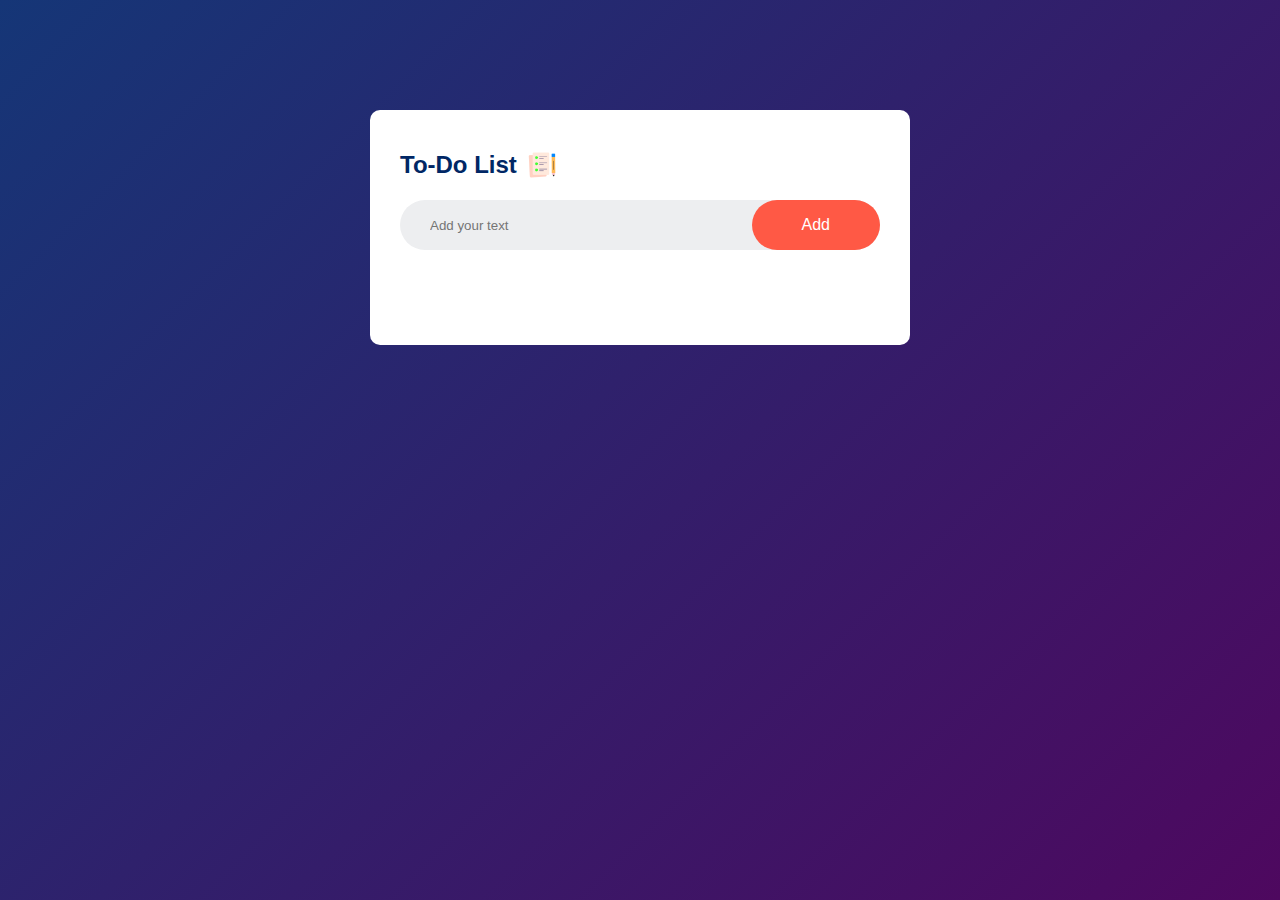
<file: JAVASCRIPT PROJECTS/2.To-Do-List App/index.html>
<!DOCTYPE html>
<html lang="en">
  <head>
    <meta charset="UTF-8" />
    <meta name="viewport" content="width=device-width, initial-scale=1.0" />
    <title>To-Do List App</title>
    <link rel="stylesheet" href="style.css" />
  </head>
  <body>
    <div class="container">
      <div class="todo-app">
        <h2>To-Do List <img src="images/icon.png" /></h2>
        <div class="row">
          <input type="text" id="input-box" placeholder="Add your text" />
          <button onclick="addTask()">Add</button>
        </div>
        <ul id="list-container">
          <!-- <li class="checked">Task 1</li>
              <li>Task 2</li>
              <li>Task 3</li> -->
        </ul>
      </div>
    </div>
    <script src="script.js"></script>
  </body>
</html>
</file>
<file: JAVASCRIPT PROJECTS/2.To-Do-List App/style.css>
* {
  margin: 0;
  padding: 0;
  font-family: "Poppins", sans-serif;
  box-sizing: border-box;
}
.container {
  width: 100%;
  min-height: 100vh;
  background: linear-gradient(135deg, #153677, #4e085f);
  padding: 10px;
}
.todo-app {
  width: 100%;
  max-width: 540px;
  background: #fff;
  margin: 100px auto 20px;
  padding: 40px 30px 70px;
  border-radius: 10px;
}
.todo-app h2 {
  color: #002765;
  display: flex;
  align-items: center;
  margin-bottom: 20px;
}
.todo-app h2 img {
  width: 30px;
  margin-left: 10px;
}
.row {
  display: flex;
  align-items: center;
  justify-content: space-between;
  background: #edeef0;
  border-radius: 30px;
  padding-left: 20px;
  margin-bottom: 25px;
}
input {
  flex: 1;
  border: none;
  outline: none;
  background: transparent;
  padding: 10px;
  font-weight: 14;
}
button {
  border: none;
  outline: none;
  padding: 16px 50px;
  background: #ff5945;
  color: #fff;
  font-size: 16px;
  cursor: pointer;
  border-radius: 40px;
}
ul li {
  list-style: none;
  font-size: 17px;
  padding: 12px 8px 12px 50px;
  user-select: none;
  cursor: pointer;
  position: relative;
}
ul li::before {
  content: "";
  position: absolute;
  height: 28px;
  width: 28px;
  border-radius: 50%;
  background-image: url(images/unchecked.png);
  background-size: cover;
  background-position: center;
  top: 12px;
  left: 8px;
}
ul li.checked {
  color: #555;
  text-decoration: line-through;
}
ul li.checked::before {
  background-image: url(images/checked.png);
}
ul li span {
  position: absolute;
  right: 0;
  top: 5px;
  width: 40px;
  height: 40px;
  font-size: 22px;
  color: #555;
  line-height: 40px;
  text-align: center;
  border-radius: 50%;
}
ul li span:hover {
  background: #edeef0;
}
</file>
